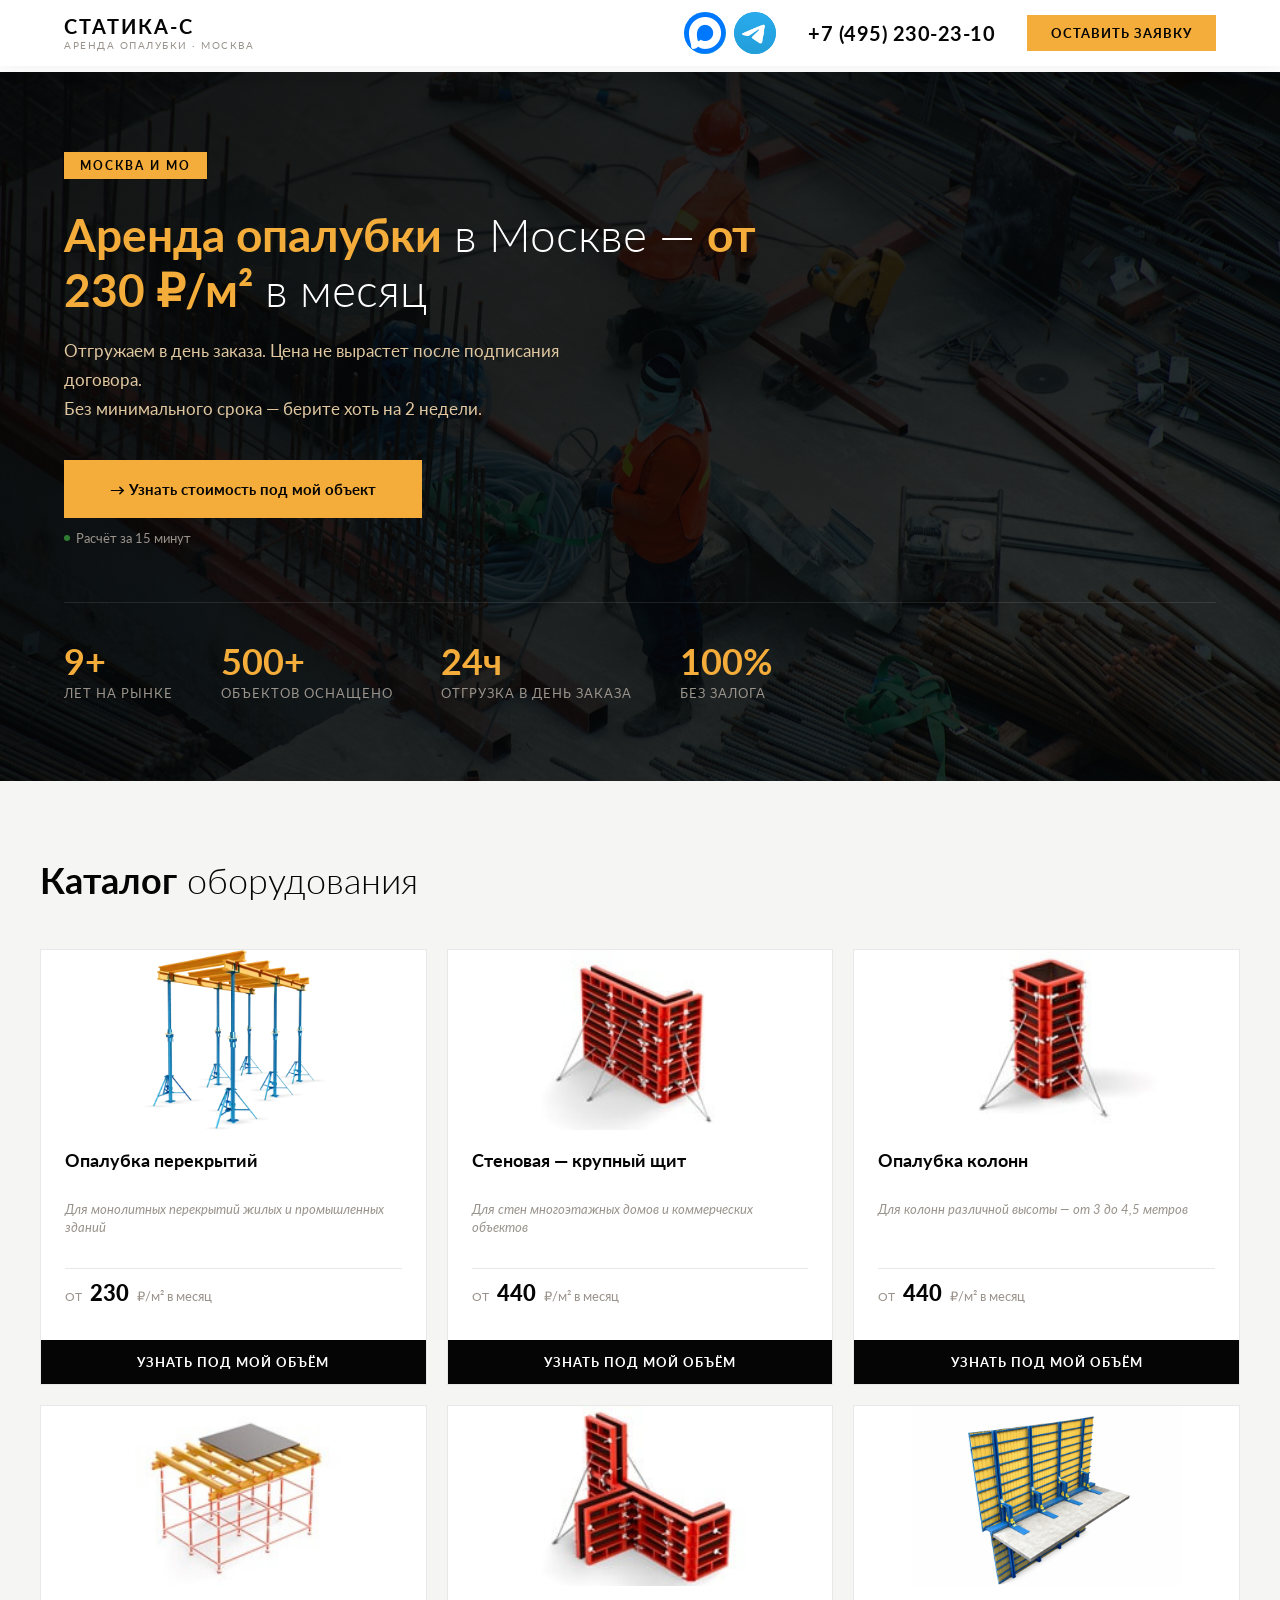
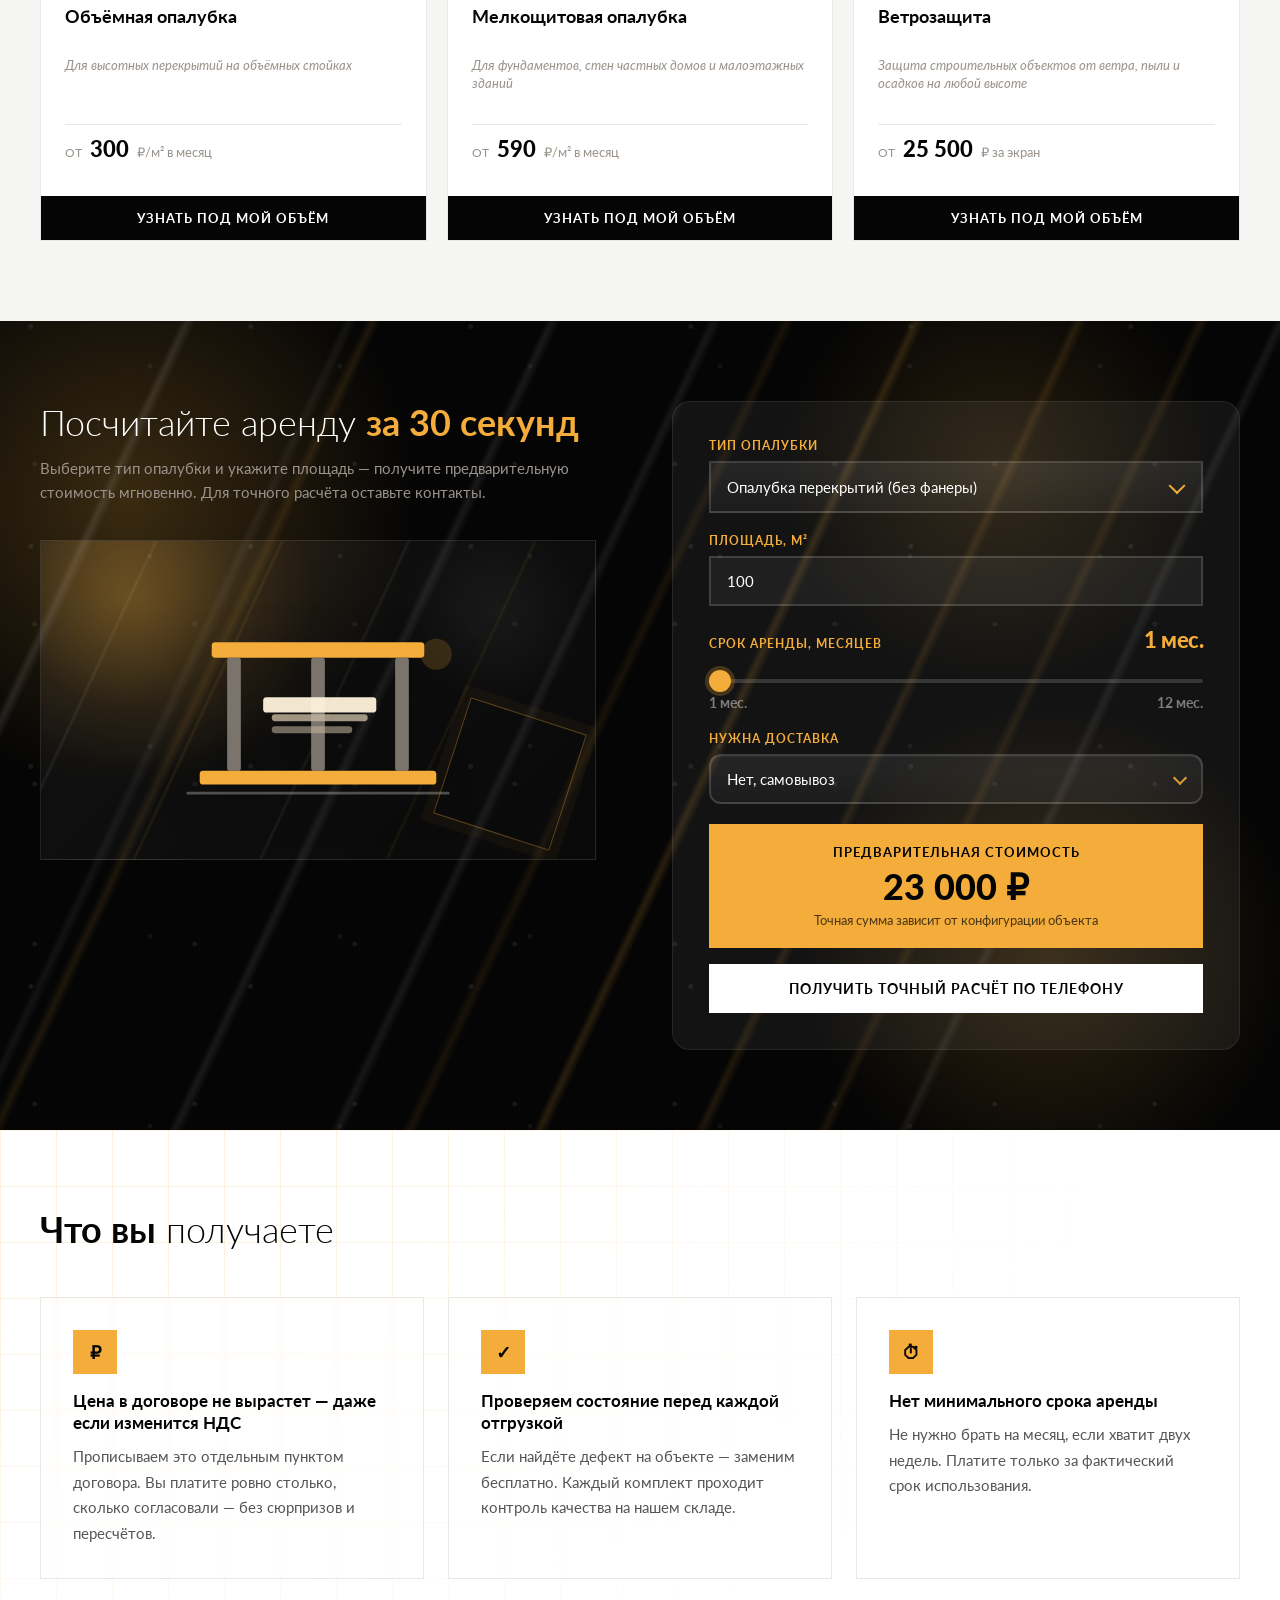
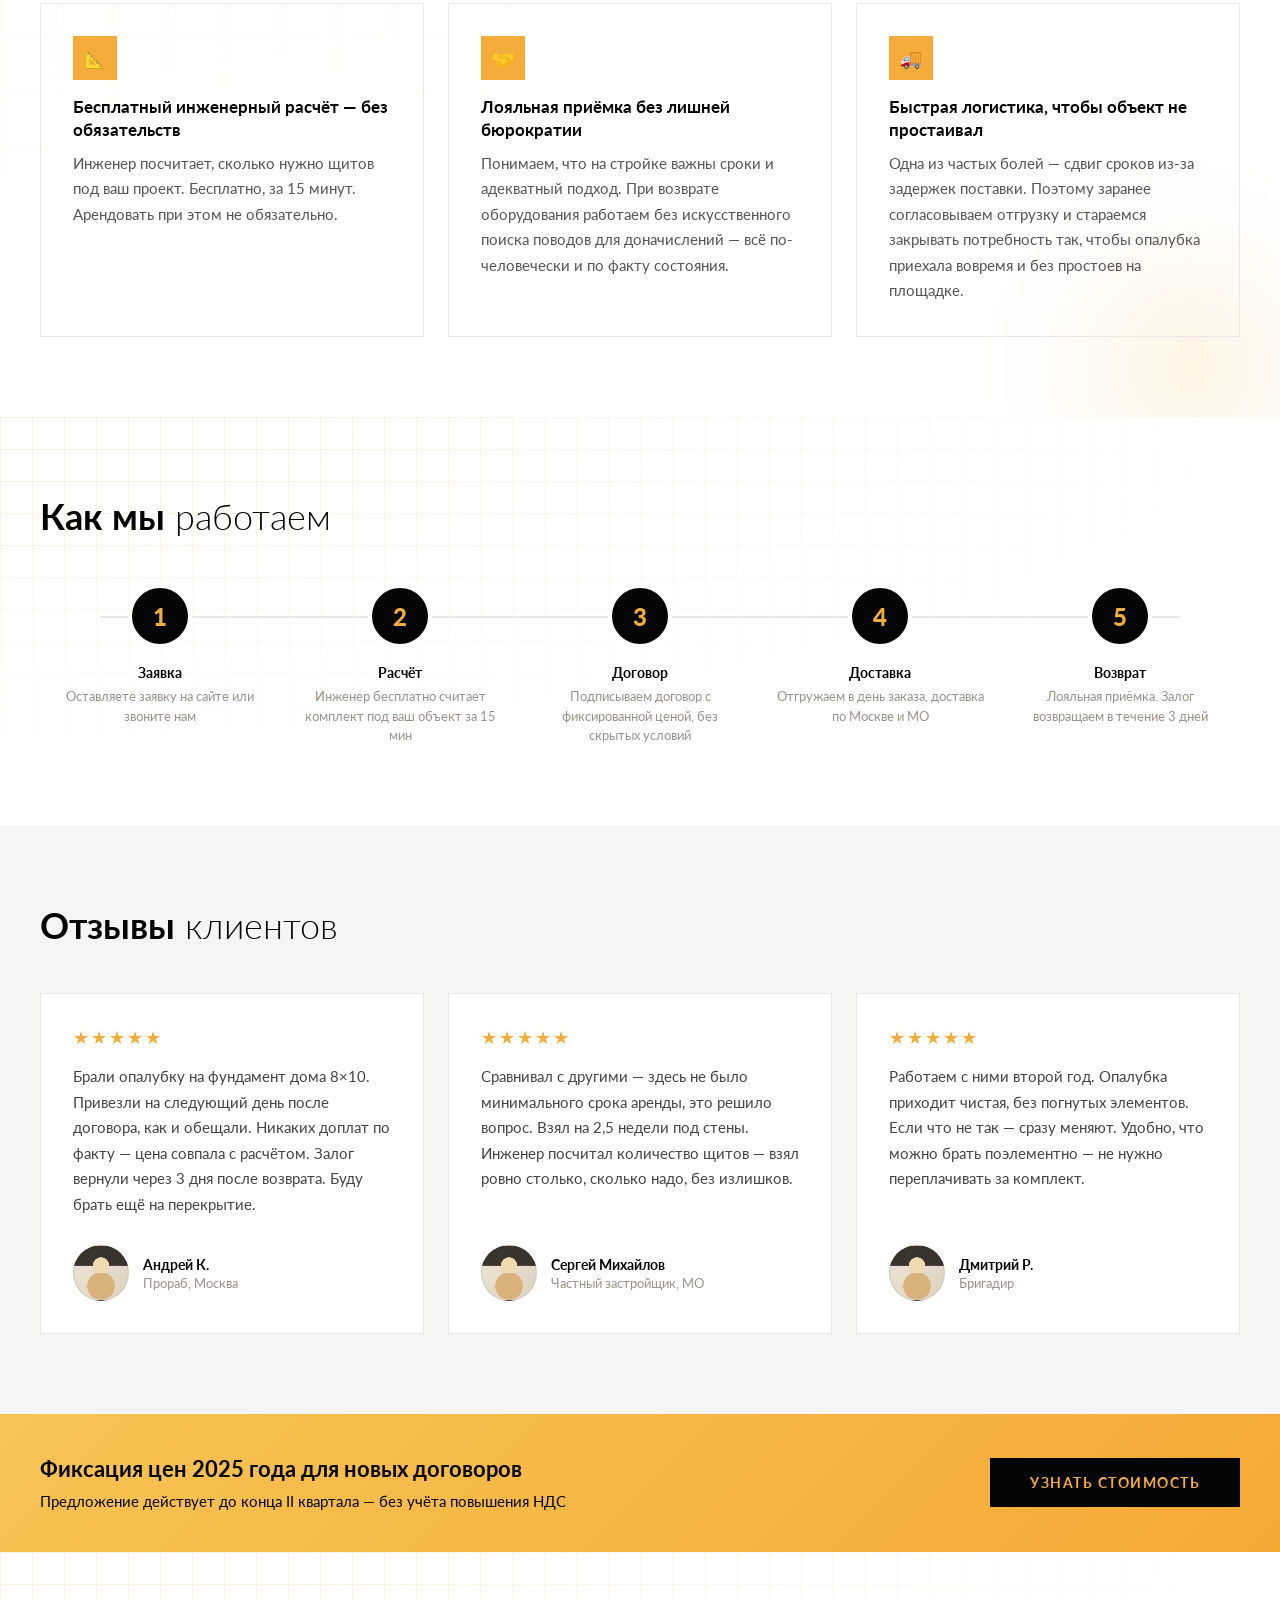
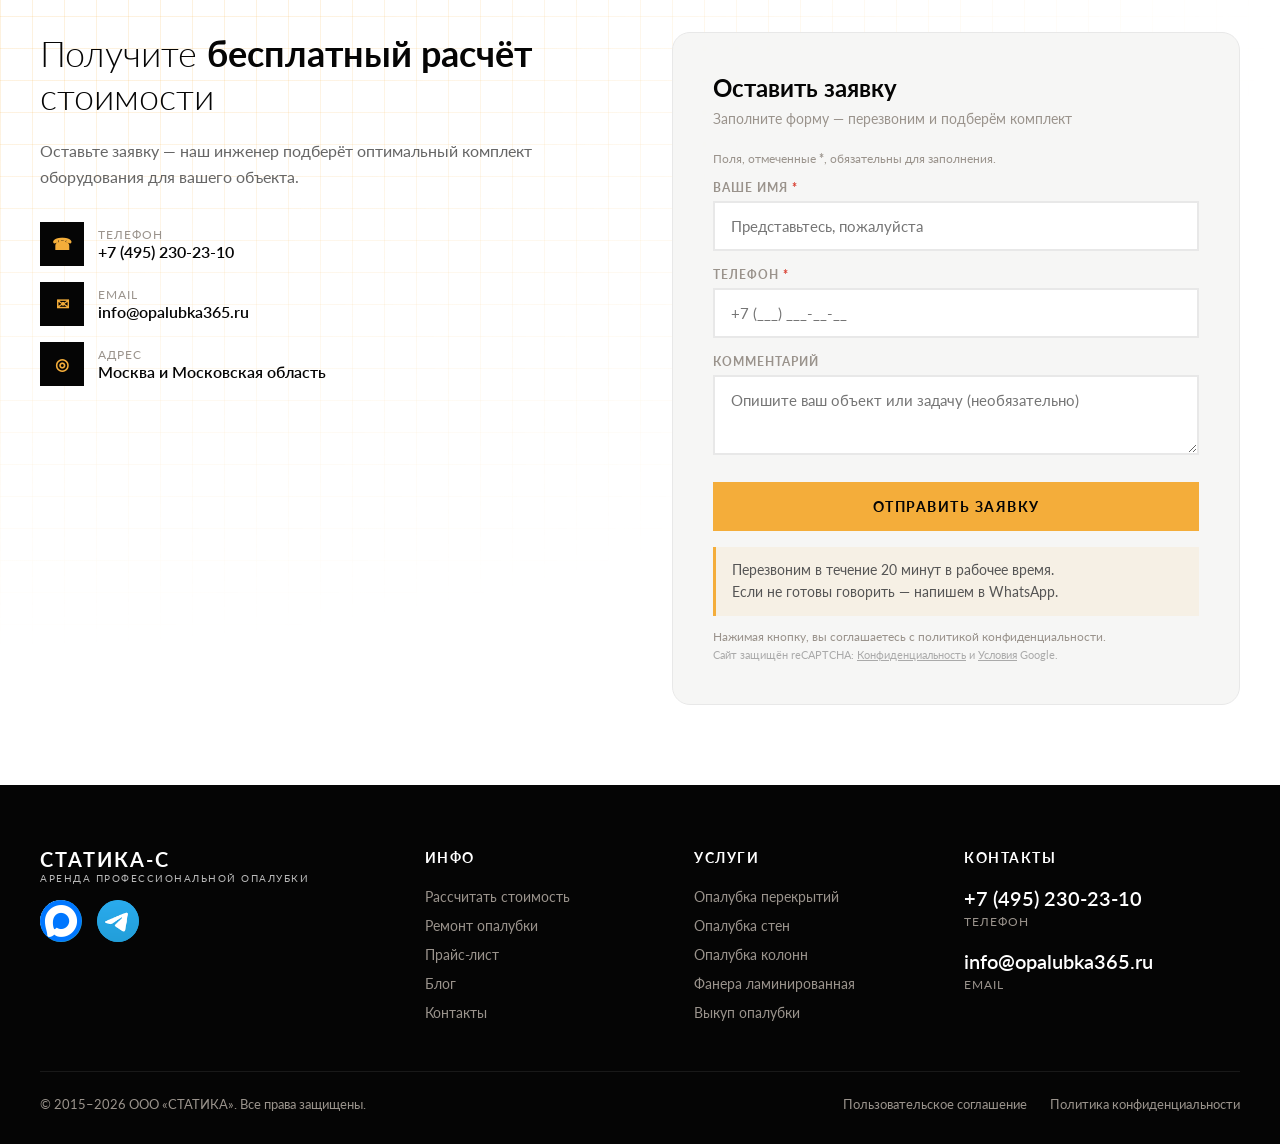
<file: index.html>
<!DOCTYPE html>
<html lang="ru">
<head>
<meta charset="UTF-8">
<meta name="viewport" content="width=device-width, initial-scale=1.0">
<title>Аренда опалубки в Москве — от 230 ₽/м² | Статика-С</title>
<link rel="preconnect" href="https://fonts.googleapis.com">
<link rel="preconnect" href="https://fonts.gstatic.com" crossorigin>
<link rel="preload" href="https://fonts.googleapis.com/css2?family=Lato:wght@300;400;600;700;900&display=swap" as="style" onload="this.onload=null;this.rel='stylesheet'">
<noscript><link rel="stylesheet" href="https://fonts.googleapis.com/css2?family=Lato:wght@300;400;600;700;900&display=swap"></noscript>

<!-- SEO -->
<meta name="description" content="Аренда опалубки в Москве и МО от 230 ₽/м². Отгрузка в день заказа, фиксированная цена в договоре, бесплатный инженерный расчёт за 15 минут. Компания Статика-С.">
<link rel="canonical" href="https://opalubka365.ru/">
<link rel="icon" href="/favicon.ico" sizes="any">

<!-- Open Graph -->
<meta property="og:type" content="website">
<meta property="og:title" content="Аренда опалубки в Москве — от 230 ₽/м² | Статика-С">
<meta property="og:description" content="Отгружаем в день заказа. Цена не вырастет после подписания договора. Без минимального срока аренды.">
<meta property="og:url" content="https://opalubka365.ru/">
<meta property="og:image" content="https://opalubka365.ru/img/og-preview.jpg">

    <link rel="stylesheet" href="css/style.css">
<script src="https://www.google.com/recaptcha/api.js" async defer></script>
</head>
<body>

<!-- ═══════════ HEADER ═══════════ -->
<header class="header">
  <div class="header-top">
    <a href="https://opalubka365.ru" class="logo-area" aria-label="Статика-С">
      <div class="logo-text">
        <span class="logo-name">Статика-С</span>
        <span class="logo-sub">Аренда опалубки · Москва</span>
      </div>
    </a>
    <div class="header-contacts">
      <div class="header-messengers">
        <a href="https://max.ru/join/bT-EbQKi8fxghBJGlTMYYAGUX0WjbklD0AGLeQuECLs" class="msg-btn tg" title="MAX" aria-label="MAX" target="_blank" rel="noopener">
          <img src="img/max-logo.png" alt="MAX">
        </a>
        <a href="https://t.me/opalubkaproarenda" class="msg-btn tg" title="Telegram" aria-label="Telegram" target="_blank" rel="noopener">
          <img src="img/telegram-logo.png" alt="Telegram">
        </a>
      </div>
      <a href="tel:+74952302310" class="header-phone">+7 (495) 230-23-10</a>
      <button class="btn-header">Оставить заявку</button>
    </div>
  </div>
</header>

<!-- ═══════════ БЛОК 1: HERO ═══════════ -->
<section class="hero">
  <div class="hero-content">
    <div class="hero-badge">Москва и МО</div>
    <h1><strong>Аренда опалубки</strong> в Москве — <strong>от 230 ₽/м²</strong> в месяц</h1>
    <p class="hero-sub">Отгружаем в день заказа. Цена не вырастет после подписания договора.<br>Без минимального срока — берите хоть на 2 недели.</p>
    <div class="hero-cta-wrap">
      <button class="btn-hero">→ Узнать стоимость под мой объект</button>
      <div class="hero-micro"><span class="dot"></span> Расчёт за 15 минут</div>
    </div>
    <div class="hero-stats">
      <div><div class="stat-num">9+</div><div class="stat-label">Лет на рынке</div></div>
      <div><div class="stat-num">500+</div><div class="stat-label">Объектов оснащено</div></div>
      <div><div class="stat-num">24ч</div><div class="stat-label">Отгрузка в день заказа</div></div>
      <div><div class="stat-num">100%</div><div class="stat-label">Без залога</div></div>
    </div>
  </div>
</section>

<!-- ═══════════ БЛОК 4: КАТАЛОГ ═══════════ -->
<section class="catalog" id="catalog">
  <div class="section-header">
    <h2 class="section-title reveal"><strong>Каталог</strong> оборудования</h2>
  </div>
  <div class="catalog-grid">
    <div class="cat-card reveal-zoom">
      <div class="cat-img" style="background-image:url('img/catalog/9.webp');background-size:contain;background-position:center;background-repeat:no-repeat;"></div>
      <div class="cat-body">
        <div class="cat-title">Опалубка перекрытий</div>
        <div class="cat-scenario">Для монолитных перекрытий жилых и промышленных зданий</div>
        <div class="cat-price">
          <span class="cat-price-from">от</span>
          <span class="cat-price-val">230</span>
          <span class="cat-price-unit">₽/м² в месяц</span>
        </div>
      </div>
      <button class="cat-cta">Узнать под мой объём</button>
    </div>

    <div class="cat-card reveal-zoom">
      <div class="cat-img" style="background-image:url('img/catalog/2.jpg');background-size:contain;background-position:center;background-repeat:no-repeat;"></div>
      <div class="cat-body">
        <div class="cat-title">Стеновая — крупный щит</div>
        <div class="cat-scenario">Для стен многоэтажных домов и коммерческих объектов</div>
        <div class="cat-price">
          <span class="cat-price-from">от</span>
          <span class="cat-price-val">440</span>
          <span class="cat-price-unit">₽/м² в месяц</span>
        </div>
      </div>
      <button class="cat-cta">Узнать под мой объём</button>
    </div>

    <div class="cat-card reveal-zoom">
      <div class="cat-img" style="background-image:url('img/catalog/3.jpg');background-size:contain;background-position:center;background-repeat:no-repeat;"></div>
      <div class="cat-body">
        <div class="cat-title">Опалубка колонн</div>
        <div class="cat-scenario">Для колонн различной высоты — от 3 до 4,5 метров</div>
        <div class="cat-price">
          <span class="cat-price-from">от</span>
          <span class="cat-price-val">440</span>
          <span class="cat-price-unit">₽/м² в месяц</span>
        </div>
      </div>
      <button class="cat-cta">Узнать под мой объём</button>
    </div>

    <div class="cat-card reveal-zoom">
      <div class="cat-img" style="background-image:url('img/catalog/4.jpg');background-size:contain;background-position:center;background-repeat:no-repeat;"></div>
      <div class="cat-body">
        <div class="cat-title">Объёмная опалубка</div>
        <div class="cat-scenario">Для высотных перекрытий на объёмных стойках</div>
        <div class="cat-price">
          <span class="cat-price-from">от</span>
          <span class="cat-price-val">300</span>
          <span class="cat-price-unit">₽/м² в месяц</span>
        </div>
      </div>
      <button class="cat-cta">Узнать под мой объём</button>
    </div>

    <div class="cat-card reveal-zoom">
      <div class="cat-img" style="background-image:url('img/catalog/5.jpg');background-size:contain;background-position:center;background-repeat:no-repeat;"></div>
      <div class="cat-body">
        <div class="cat-title">Мелкощитовая опалубка</div>
        <div class="cat-scenario">Для фундаментов, стен частных домов и малоэтажных зданий</div>
        <div class="cat-price">
          <span class="cat-price-from">от</span>
          <span class="cat-price-val">590</span>
          <span class="cat-price-unit">₽/м² в месяц</span>
        </div>
      </div>
      <button class="cat-cta">Узнать под мой объём</button>
    </div>

    <div class="cat-card reveal-zoom">
      <div class="cat-img" style="background-image:url('img/catalog/445.jpg');background-size:contain;background-position:center;background-repeat:no-repeat;"></div>
      <div class="cat-body">
        <div class="cat-title">Ветрозащита</div>
        <div class="cat-scenario">Защита строительных объектов от ветра, пыли и осадков на любой высоте</div>
        <div class="cat-price">
          <span class="cat-price-from">от</span>
          <span class="cat-price-val">25 500</span>
          <span class="cat-price-unit">₽ за экран</span>
        </div>
      </div>
      <button class="cat-cta">Узнать под мой объём</button>
    </div>
  </div>
</section>

<!-- ═══════════ БЛОК 3: КАЛЬКУЛЯТОР ═══════════ -->
<section class="calculator" id="calc">
  <div class="calc-inner">
    <div class="calc-left reveal-left">
      <h2>Посчитайте аренду <strong>за 30 секунд</strong></h2>
      <p>Выберите тип опалубки и укажите площадь — получите предварительную стоимость мгновенно. Для точного расчёта оставьте контакты.</p>
      <div class="calc-visual reveal-zoom" aria-hidden="true">
<div class="calc-placeholder">
          <svg viewBox="0 0 420 260" fill="none" xmlns="http://www.w3.org/2000/svg">
            <rect x="86" y="40" width="248" height="18" rx="4" fill="#F4AD3A"/>
            <rect x="104" y="58" width="16" height="132" rx="3" fill="#7A746D"/>
            <rect x="202" y="58" width="16" height="132" rx="3" fill="#7A746D"/>
            <rect x="300" y="58" width="16" height="132" rx="3" fill="#7A746D"/>
            <rect x="72" y="190" width="276" height="16" rx="4" fill="#F4AD3A"/>
            <rect x="146" y="104" width="132" height="18" rx="4" fill="#FFF3DD" opacity="0.95"/>
            <rect x="156" y="124" width="112" height="8" rx="4" fill="#C6B8A0" opacity="0.8"/>
            <rect x="156" y="138" width="94" height="8" rx="4" fill="#C6B8A0" opacity="0.55"/>
            <path d="M58 216H362" stroke="#FFFFFF" stroke-opacity="0.28" stroke-width="3" stroke-linecap="round"/>
            <circle cx="348" cy="54" r="18" fill="#F4AD3A" fill-opacity="0.18"/>
          </svg>
        </div>
      </div>
    </div>
    <div class="calc-form reveal-right">
      <div class="calc-group">
        <label for="calcType">Тип опалубки</label>
        <div class="custom-select" id="calcTypeCustom">
          <button type="button" class="custom-select-trigger" aria-haspopup="listbox" aria-expanded="false">Опалубка перекрытий (без фанеры)</button>
          <div class="custom-select-menu" role="listbox">
            <div class="custom-select-option active" data-value="230" role="option" aria-selected="true">Опалубка перекрытий (без фанеры)</div>
            <div class="custom-select-option" data-value="290" role="option" aria-selected="false">Опалубка перекрытий (с фанерой)</div>
            <div class="custom-select-option" data-value="440" role="option" aria-selected="false">Стеновая — крупный щит</div>
            <div class="custom-select-option" data-value="590" role="option" aria-selected="false">Стеновая — мелкий щит</div>
            <div class="custom-select-option" data-value="440" role="option" aria-selected="false">Опалубка колонн</div>
            <div class="custom-select-option" data-value="300" role="option" aria-selected="false">Объёмная CUPLOCK (без фанеры)</div>
            <div class="custom-select-option" data-value="500" role="option" aria-selected="false">Объёмная CUPLOCK (с фанерой)</div>
          </div>
          <select id="calcType" class="custom-select-native">
          <option value="230">Опалубка перекрытий (без фанеры)</option>
          <option value="290">Опалубка перекрытий (с фанерой)</option>
          <option value="440">Стеновая — крупный щит</option>
          <option value="590">Стеновая — мелкий щит</option>
          <option value="440">Опалубка колонн</option>
          <option value="300">Объёмная CUPLOCK (без фанеры)</option>
          <option value="500">Объёмная CUPLOCK (с фанерой)</option>
          </select>
        </div>
      </div>
      <div class="calc-group">
        <label for="calcArea">Площадь, м²</label>
        <input type="number" id="calcArea" class="calc-area-input" min="1" max="1000" step="1" value="100" placeholder="100">
      </div>
      <div class="calc-group">
        <div class="calc-months-header">
          <label for="calcMonths">Срок аренды, месяцев</label>
          <span class="calc-months-val" id="calcMonthsVal">1 мес.</span>
        </div>
        <input type="range" id="calcMonths" class="calc-range" min="1" max="12" step="1" value="1">
        <div class="calc-range-limits"><span>1 мес.</span><span>12 мес.</span></div>
      </div>

      <div class="calc-group">
        <label for="calcDelivery">Нужна доставка</label>
        <div class="select-wrap">
          <select id="calcDelivery">
            <option value="0">Нет, самовывоз</option>
            <option value="15000">Да, нужна доставка</option>
          </select>
          <span class="select-arrow"></span>
        </div>
      </div>
      <div class="calc-result">
        <div class="calc-result-label">Предварительная стоимость</div>
        <div class="calc-result-value" id="calcResult">23 000 ₽</div>
        <div class="calc-result-note">Точная сумма зависит от конфигурации объекта</div>
      </div>
      <button class="btn-calc">Получить точный расчёт по телефону</button>
    </div>
  </div>
</section>

<!-- ═══════════ БЛОК 5: ЧТО ВЫ ПОЛУЧАЕТЕ ═══════════ -->
<section class="benefits">
  <div class="benefits-inner">
    <h2 class="section-title reveal"><strong>Что вы</strong> получаете</h2>
    <div class="benefits-grid">
      <div class="benefit-card reveal">
        <div class="benefit-icon">₽</div>
        <div class="benefit-title">Цена в договоре не вырастет — даже если изменится НДС</div>
        <div class="benefit-text">Прописываем это отдельным пунктом договора. Вы платите ровно столько, сколько согласовали — без сюрпризов и пересчётов.</div>
      </div>
      <div class="benefit-card reveal">
        <div class="benefit-icon">✓</div>
        <div class="benefit-title">Проверяем состояние перед каждой отгрузкой</div>
        <div class="benefit-text">Если найдёте дефект на объекте — заменим бесплатно. Каждый комплект проходит контроль качества на нашем складе.</div>
      </div>
      <div class="benefit-card reveal">
        <div class="benefit-icon">⏱</div>
        <div class="benefit-title">Нет минимального срока аренды</div>
        <div class="benefit-text">Не нужно брать на месяц, если хватит двух недель. Платите только за фактический срок использования.</div>
      </div>
      <div class="benefit-card reveal">
        <div class="benefit-icon">📐</div>
        <div class="benefit-title">Бесплатный инженерный расчёт — без обязательств</div>
        <div class="benefit-text">Инженер посчитает, сколько нужно щитов под ваш проект. Бесплатно, за 15 минут. Арендовать при этом не обязательно.</div>
      </div>
    
      <div class="benefit-card reveal">
        <div class="benefit-icon">🤝</div>
        <div class="benefit-title">Лояльная приёмка без лишней бюрократии</div>
        <div class="benefit-text">Понимаем, что на стройке важны сроки и адекватный подход. При возврате оборудования работаем без искусственного поиска поводов для доначислений — всё по-человечески и по факту состояния.</div>
      </div>
      <div class="benefit-card reveal">
        <div class="benefit-icon">🚚</div>
        <div class="benefit-title">Быстрая логистика, чтобы объект не простаивал</div>
        <div class="benefit-text">Одна из частых болей — сдвиг сроков из-за задержек поставки. Поэтому заранее согласовываем отгрузку и стараемся закрывать потребность так, чтобы опалубка приехала вовремя и без простоев на площадке.</div>
      </div>
</div>
  </div>
</section>

<!-- ═══════════ БЛОК 7: КАК МЫ РАБОТАЕМ ═══════════ -->
<section class="how-work">
  <div class="section-header">
    <h2 class="section-title reveal"><strong>Как мы</strong> работаем</h2>
  </div>
  <div class="steps">
    <div class="step reveal">
      <div class="step-num">1</div>
      <div class="step-title">Заявка</div>
      <div class="step-desc">Оставляете заявку на сайте или звоните нам</div>
    </div>
    <div class="step reveal">
      <div class="step-num">2</div>
      <div class="step-title">Расчёт</div>
      <div class="step-desc">Инженер бесплатно считает комплект под ваш объект за 15 мин</div>
    </div>
    <div class="step reveal">
      <div class="step-num">3</div>
      <div class="step-title">Договор</div>
      <div class="step-desc">Подписываем договор с фиксированной ценой, без скрытых условий</div>
    </div>
    <div class="step reveal">
      <div class="step-num">4</div>
      <div class="step-title">Доставка</div>
      <div class="step-desc">Отгружаем в день заказа, доставка по Москве и МО</div>
    </div>
    <div class="step reveal">
      <div class="step-num">5</div>
      <div class="step-title">Возврат</div>
      <div class="step-desc">Лояльная приёмка. Залог возвращаем в течение 3 дней</div>
    </div>
  </div>
</section>

<!-- ═══════════ БЛОК 8: ОТЗЫВЫ ═══════════ -->
<section class="reviews">
  <div class="section-header">
    <h2 class="section-title reveal"><strong>Отзывы</strong> клиентов</h2>
  </div>
  <div class="reviews-grid">
    <div class="review-card reveal-left">
      <div class="review-stars">★★★★★</div>
      <div class="review-text">Брали опалубку на фундамент дома 8×10. Привезли на следующий день после договора, как и обещали. Никаких доплат по факту — цена совпала с расчётом. Залог вернули через 3 дня после возврата. Буду брать ещё на перекрытие.</div>
      <div class="review-head"><div class="review-avatar"></div><div class="review-meta"><div class="review-author">Андрей К.</div>
      <div class="review-role">Прораб, Москва</div></div></div>
    </div>
    <div class="review-card reveal-left">
      <div class="review-stars">★★★★★</div>
      <div class="review-text">Сравнивал с другими — здесь не было минимального срока аренды, это решило вопрос. Взял на 2,5 недели под стены. Инженер посчитал количество щитов — взял ровно столько, сколько надо, без излишков.</div>
      <div class="review-head"><div class="review-avatar"></div><div class="review-meta"><div class="review-author">Сергей Михайлов</div>
      <div class="review-role">Частный застройщик, МО</div></div></div>
    </div>
    <div class="review-card reveal-left">
      <div class="review-stars">★★★★★</div>
      <div class="review-text">Работаем с ними второй год. Опалубка приходит чистая, без погнутых элементов. Если что не так — сразу меняют. Удобно, что можно брать поэлементно — не нужно переплачивать за комплект.</div>
      <div class="review-head"><div class="review-avatar"></div><div class="review-meta"><div class="review-author">Дмитрий Р.</div>
      <div class="review-role">Бригадир</div></div></div>
    </div>
  </div>
</section>

<!-- ═══════════ PROMO BANNER ═══════════ -->
<section class="promo">
  <div class="promo-inner reveal-zoom">
    <div class="promo-text">
      Фиксация цен 2025 года для новых договоров
      <span>Предложение действует до конца II квартала — без учёта повышения НДС</span>
    </div>
    <button class="btn-promo">Узнать стоимость</button>
  </div>
</section>

<!-- ═══════════ БЛОК 9: ФОРМА ЗАЯВКИ ═══════════ -->
<section class="form-section" id="contact">
  <div class="form-inner">
    <div class="form-info reveal-left">
      <h2>Получите <strong>бесплатный расчёт</strong> стоимости</h2>
      <p>Оставьте заявку — наш инженер подберёт оптимальный комплект оборудования для вашего объекта.</p>
      <div class="contact-list">
        <div class="contact-item">
          <div class="contact-icon">☎</div>
          <div>
            <div class="contact-label">Телефон</div>
            <div class="contact-val"><a href="tel:+74952302310">+7 (495) 230-23-10</a></div>
          </div>
        </div>
        <div class="contact-item">
          <div class="contact-icon">✉</div>
          <div>
            <div class="contact-label">Email</div>
            <div class="contact-val"><a href="mailto:info@opalubka365.ru">info@opalubka365.ru</a></div>
          </div>
        </div>
        <div class="contact-item">
          <div class="contact-icon">◎</div>
          <div>
            <div class="contact-label">Адрес</div>
            <div class="contact-val">Москва и Московская область</div>
          </div>
        </div>
      </div>
    </div>
    <div class="form-box reveal-right">
      <h3>Оставить заявку</h3>
      <p>Заполните форму — перезвоним и подберём комплект</p>
      <div class="form-required-note">Поля, отмеченные <strong>*</strong>, обязательны для заполнения.</div>
      <form class="lead-form" novalidate>
        <!-- honeypot: скрыто от людей, боты заполняют -->
        <div style="display:none" aria-hidden="true">
          <input type="text" name="website" tabindex="-1" autocomplete="off">
        </div>
        <div class="fg">
          <label class="field-required" for="form-name">Ваше имя</label>
          <input type="text" id="form-name" name="name" placeholder="Представьтесь, пожалуйста" required>
        </div>
        <div class="fg">
          <label class="field-required" for="form-phone">Телефон</label>
          <input type="tel" id="form-phone" name="phone" placeholder="+7 (___) ___-__-__" required>
        </div>
        <div class="fg">
          <label for="form-comment">Комментарий</label>
          <textarea id="form-comment" name="comment" placeholder="Опишите ваш объект или задачу (необязательно)"></textarea>
        </div>
        <div class="g-recaptcha" data-sitekey="6LcDS7AsAAAAAKCxxmm_46bpKorQ66N_hk2HUUOy" style="margin-bottom:12px;"></div>
        <button class="btn-submit" type="submit">Отправить заявку</button>
        <div class="form-error" aria-live="polite"></div>
        <div class="form-success" aria-live="polite">Заявка принята! Перезвоним в течение 20 минут.</div>
      </form>
      <div class="form-after">Перезвоним в течение 20 минут в рабочее время.<br>Если не готовы говорить — напишем в WhatsApp.</div>
      <div class="form-disclaimer">Нажимая кнопку, вы соглашаетесь с политикой конфиденциальности.<br>
        <span style="font-size:11px;color:#aaa;">Сайт защищён reCAPTCHA: <a href="https://policies.google.com/privacy" target="_blank" rel="noopener" style="color:#aaa;">Конфиденциальность</a> и <a href="https://policies.google.com/terms" target="_blank" rel="noopener" style="color:#aaa;">Условия</a> Google.</span>
      </div>
    </div>
  </div>
</section>

<!-- ═══════════ FOOTER ═══════════ -->
<footer class="footer">
  <div class="footer-inner">
    <div class="footer-top">
      <div>
        <a href="https://opalubka365.ru" class="logo-area footer-brand" aria-label="Статика-С">
          <div class="logo-text">
            <span class="logo-name">Статика-С</span>
            <span class="logo-sub">Аренда профессиональной опалубки</span>
          </div>
        </a>
        <div style="margin-top: 16px; display: flex; gap: 15px;">
          <a href="https://max.ru/join/bT-EbQKi8fxghBJGlTMYYAGUX0WjbklD0AGLeQuECLs" class="msg-btn tg footer-msg" aria-label="MAX" target="_blank" rel="noopener">
            <img src="img/max-logo.png" alt="MAX" loading="lazy">
          </a>
          <a href="https://t.me/opalubkaproarenda" class="msg-btn tg footer-msg" aria-label="Telegram" target="_blank" rel="noopener">
            <img src="img/telegram-logo.png" alt="Telegram" loading="lazy">
          </a>
        </div>
      </div>
      <div>
        <div class="footer-col-title">Инфо</div>
        <ul class="footer-links">
          <li><a href="https://opalubka365.ru/calc/">Рассчитать стоимость</a></li>
          <li><a href="https://opalubka365.ru/remont-opalubki.html">Ремонт опалубки</a></li>
          <li><a href="https://opalubka365.ru/prajs-list.html">Прайс-лист</a></li>
          <li><a href="https://opalubka365.ru/blog/">Блог</a></li>
          <li><a href="https://opalubka365.ru/kontaktyi.html">Контакты</a></li>
        </ul>
      </div>
      <div>
        <div class="footer-col-title">Услуги</div>
        <ul class="footer-links">
          <li><a href="https://opalubka365.ru/opalubka-perekryitij.html">Опалубка перекрытий</a></li>
          <li><a href="https://opalubka365.ru/opalubka-sten.html">Опалубка стен</a></li>
          <li><a href="https://opalubka365.ru/opalubka-kolonn.html">Опалубка колонн</a></li>
          <li><a href="https://opalubka365.ru/laminirovannaya-fanera.html">Фанера ламинированная</a></li>
          <li><a href="https://opalubka365.ru/vyikup-opalubki.html">Выкуп опалубки</a></li>
        </ul>
      </div>
      <div>
        <div class="footer-col-title">Контакты</div>
        <div class="footer-cval"><a href="tel:+74952302310">+7 (495) 230-23-10</a></div>
        <div class="footer-clabel">Телефон</div>
        <div class="footer-cval"><a href="mailto:info@opalubka365.ru">info@opalubka365.ru</a></div>
        <div class="footer-clabel">Email</div>
      </div>
    </div>
    <div class="footer-bottom">
      <span>© 2015–2026 ООО «СТАТИКА». Все права защищены.</span>
      <div>
        <a href="#">Пользовательское соглашение</a>
        <a href="#">Политика конфиденциальности</a>
      </div>
    </div>
  </div>
</footer>

<!-- ═══════════ MODAL ═══════════ -->
<div class="modal-overlay" id="modal">
  <div class="modal">
    <button class="modal-close">✕</button>
    <h3>Узнать стоимость под мой объект</h3>
    <p>Оставьте контакты — инженер перезвонит за 15 минут</p>
    <div class="form-required-note">Поля, отмеченные <strong>*</strong>, обязательны для заполнения.</div>
    <form class="lead-form lead-form-modal" novalidate>
      <!-- honeypot: скрыто от людей, боты заполняют -->
      <div style="display:none" aria-hidden="true">
        <input type="text" name="website" tabindex="-1" autocomplete="off">
      </div>
      <div class="fg">
        <label class="field-required" for="modal-name">Ваше имя</label>
        <input type="text" id="modal-name" name="name" placeholder="Представьтесь, пожалуйста" required>
      </div>
      <div class="fg">
        <label class="field-required" for="modal-phone">Телефон</label>
        <input type="tel" id="modal-phone" name="phone" placeholder="+7 (___) ___-__-__" required>
      </div>
      <div class="g-recaptcha" data-sitekey="6LcDS7AsAAAAAKCxxmm_46bpKorQ66N_hk2HUUOy" style="margin-bottom:12px;"></div>
      <button class="btn-submit" type="submit">Получить расчёт</button>
      <div class="form-error" aria-live="polite"></div>
    </form>
    <div class="modal-thank-you" id="modalThankYou" style="display:none;text-align:center;padding:24px 0 8px;">
      <div style="font-size:40px;margin-bottom:12px;">✓</div>
      <h3 style="margin:0 0 8px;">Спасибо за заявку!</h3>
      <p style="margin:0 0 20px;color:#666;">Наш менеджер свяжется с вами<br>в течение 20 минут.</p>
      <button class="btn-submit" style="max-width:220px;margin:0 auto;">Закрыть</button>
    </div>
    <div class="form-disclaimer" id="modalDisclaimer">Нажимая кнопку, вы соглашаетесь с политикой конфиденциальности.<br>
      <span style="font-size:11px;color:#aaa;">Сайт защищён reCAPTCHA: <a href="https://policies.google.com/privacy" target="_blank" rel="noopener" style="color:#aaa;">Конфиденциальность</a> и <a href="https://policies.google.com/terms" target="_blank" rel="noopener" style="color:#aaa;">Условия</a> Google.</span>
    </div>
  </div>
</div>

<script type="application/ld+json">
{
  "@context": "https://schema.org",
  "@type": "LocalBusiness",
  "name": "Статика-С",
  "description": "Аренда опалубки в Москве и Московской области",
  "url": "https://opalubka365.ru",
  "telephone": "+7-495-230-23-10",
  "email": "info@opalubka365.ru",
  "address": {
    "@type": "PostalAddress",
    "addressLocality": "Москва",
    "addressRegion": "Москва и МО",
    "addressCountry": "RU"
  },
  "priceRange": "от 230 ₽/м²"
}
</script>

    <script src="js/script.js"></script>
</body>
</html>
</file>
<file: css/style.css>
:root {
  --black: #050505;
  --gold: #f4ad3a;
  --gold-dark: #d4941a;
  --gold-light: #e1c8a1;
  --gold-gradient: linear-gradient(135deg, #f7c455 0%, #f4a935 100%);
  --white: #ffffff;
  --gray: #9a938c;
  --gray-light: #f5f5f3;
  --gray-bg: #fafaf8;
  --border: #e8e8e8;
  --green: #2e7d32;
}

* { margin: 0; padding: 0; box-sizing: border-box; }
html { scroll-behavior: smooth; }
button, input, textarea, select { font-family: inherit; }

body {
  font-family: 'Lato', sans-serif;
  color: var(--black);
  background: var(--white);
  overflow-x: hidden;
}

/* ═══ HEADER ═══ */
.header {
  position: fixed; top: 0; left: 0; right: 0; z-index: 100;
  background: var(--white);
  box-shadow: 0 2px 20px rgba(0,0,0,0.06);
}

.header-top {
  max-width: 1200px; margin: 0 auto; padding: 12px 24px;
  display: flex; align-items: center; justify-content: space-between;
}

.logo-area {
  display: flex; align-items: center; gap: 16px;
  text-decoration: none; color: var(--black);
}
.logo-img {
  display: block;
  height: 52px;
  width: auto;
  object-fit: contain;
}
.logo-area.footer-brand {
  gap: 18px;
  align-items: flex-start;
}
.logo-area.footer-brand .logo-img {
  height: 58px;
  filter: drop-shadow(0 6px 14px rgba(0,0,0,0.18));
}
.logo-text { display: flex; flex-direction: column; }
.logo-name { font-weight: 700; font-size: 20px; letter-spacing: 2px; text-transform: uppercase; line-height: 1; }
.logo-sub { font-size: 10px; color: var(--gray); text-transform: uppercase; letter-spacing: 1.5px; margin-top: 3px; }
.footer-brand .logo-name,
.footer-brand .logo-sub { color: var(--white); }
.footer-brand .logo-sub { opacity: 0.72; }

.header-contacts { display: flex; align-items: center; gap: 32px; }

.header-phone {
  text-decoration: none; color: var(--black);
  font-size: 20px; font-weight: 700; letter-spacing: 0.5px; transition: color 0.2s;
}
.header-phone:hover { color: var(--gold); }

.header-messengers { display: flex; gap: 8px; }

.msg-btn {
  width: 42px; height: 42px; border-radius: 50%;
  display: flex; align-items: center; justify-content: center;
  text-decoration: none; transition: transform 0.25s ease, box-shadow 0.25s ease;
  background: rgba(255,255,255,0.08);
  overflow: hidden;
}
.msg-btn:hover { transform: translateY(-2px) scale(1.06); box-shadow: 0 10px 20px rgba(0,0,0,0.12); }
.msg-btn img {
  width: 100%; height: 100%; object-fit: cover; display: block;
}
.msg-btn.tg { background: #229ED9; }

.btn-header {
  background: var(--gold); color: var(--black); border: none;
  padding: 10px 24px;
  font-weight: 700; font-size: 13px; text-transform: uppercase;
  letter-spacing: 1px; cursor: pointer; transition: all 0.2s;
}
.btn-header:hover { background: var(--black); color: var(--gold); }

/* ═══ HERO ═══ */
.hero {
  margin-top: 72px; position: relative; min-height: 540px;
  background: var(--black); display: flex; align-items: center; overflow: hidden;
}
.hero::before {
  content: ''; position: absolute; inset: 0;
  background: url('../img/photo-1504307651254-35680f356dfd.jfif') center/cover;
  opacity: 0.38;
}
.hero::after {
  content: ''; position: absolute; inset: 0;
  background: linear-gradient(135deg, rgba(5,5,5,0.82) 0%, rgba(5,5,5,0.48) 100%);
}

.hero-content {
  position: relative; z-index: 2;
  max-width: 1200px; margin: 0 auto; padding: 80px 24px; width: 100%;
}

.hero-badge {
  display: inline-block; background: var(--gold); color: var(--black);
  font-size: 12px; font-weight: 700; text-transform: uppercase;
  letter-spacing: 2px; padding: 6px 16px; margin-bottom: 28px;
  animation: fadeUp 0.6s ease-out;
}

.hero h1 {
  font-size: 46px; font-weight: 300; line-height: 1.2;
  color: var(--white); max-width: 720px; margin-bottom: 20px;
  animation: fadeUp 0.6s ease-out 0.15s both;
}
.hero h1 strong { font-weight: 700; color: var(--gold); }

.hero-sub {
  font-size: 17px; color: var(--gold-light); max-width: 560px;
  line-height: 1.7; margin-bottom: 36px;
  animation: fadeUp 0.6s ease-out 0.3s both;
}

.hero-cta-wrap {
  animation: fadeUp 0.6s ease-out 0.45s both;
}

.btn-hero {
  background: var(--gold); color: var(--black); border: 2px solid var(--gold);
  padding: 18px 44px;
  font-weight: 700; font-size: 15px; cursor: pointer; transition: all 0.3s;
  text-decoration: none; display: inline-block;
}
.btn-hero:hover { background: transparent; color: var(--gold); }

.hero-micro {
  font-size: 13px; color: var(--gray); margin-top: 12px;
  display: flex; align-items: center; gap: 6px;
}
.hero-micro .dot { width: 6px; height: 6px; background: var(--green); border-radius: 50%; display: inline-block; }

.hero-stats {
  display: flex; gap: 48px; margin-top: 56px; padding-top: 40px;
  border-top: 1px solid rgba(255,255,255,0.1);
  animation: fadeUp 0.6s ease-out 0.6s both;
}
.stat-num { font-size: 36px; font-weight: 700; color: var(--gold); line-height: 1; }
.stat-label { font-size: 13px; color: var(--gray); text-transform: uppercase; letter-spacing: 1px; margin-top: 6px; }

/* ═══ ADVANTAGES (Что вы получаете) ═══ */
.benefits {
  padding: 80px 24px; background: var(--white);
}
.benefits-inner {
  max-width: 1200px; margin: 0 auto;
}
.benefits-grid {
  display: grid; grid-template-columns: repeat(3, 1fr); gap: 24px; margin-top: 48px;
}
.benefit-card {
  border: 1px solid var(--border); padding: 32px;
  transition: all 0.3s; position: relative; overflow: hidden;
}
.benefit-card:hover { border-color: var(--gold); box-shadow: 0 4px 24px rgba(0,0,0,0.06); }
.benefit-card::before {
  content: ''; position: absolute; top: 0; left: 0; width: 4px; height: 0;
  background: var(--gold); transition: height 0.3s;
}
.benefit-card:hover::before { height: 100%; }

.benefit-icon {
  width: 44px; height: 44px; background: var(--gold); color: var(--black);
  display: flex; align-items: center; justify-content: center;
  font-weight: 900; font-size: 18px; margin-bottom: 16px;
}
.benefit-title { font-size: 17px; font-weight: 700; margin-bottom: 10px; line-height: 1.3; }
.benefit-text { font-size: 15px; color: #555; line-height: 1.7; }

/* ═══ CALCULATOR ═══ */
.calculator {
  padding: 80px 24px; background: var(--black); color: var(--white);
}
.calc-inner {
  max-width: 1200px; margin: 0 auto;
  display: grid; grid-template-columns: 1fr 1fr; gap: 64px; align-items: start;
}
.calc-left h2 {
  font-size: 36px; font-weight: 300; line-height: 1.2; margin-bottom: 12px;
}
.calc-left h2 strong { font-weight: 700; color: var(--gold); }
.calc-left p { color: var(--gray); font-size: 15px; line-height: 1.6; margin-bottom: 32px; }

.calc-form { background: rgba(255,255,255,0.06); padding: 36px; border: 1px solid rgba(255,255,255,0.08); }

.calc-group { margin-bottom: 20px; }
.calc-group label {
  display: block; font-size: 12px; font-weight: 700;
  text-transform: uppercase; letter-spacing: 1px;
  color: var(--gold); margin-bottom: 8px;
}
.calc-group input[type="number"]::-webkit-inner-spin-button,
.calc-group input[type="number"]::-webkit-outer-spin-button {
  -webkit-appearance: none;
  margin: 0;
}
.calc-group input[type="number"] { -moz-appearance: textfield; appearance: textfield; }

.calc-group select, .calc-group input[type="number"] {
  width: 100%; padding: 14px 16px; border: 2px solid rgba(255,255,255,0.15);
  background: rgba(255,255,255,0.05); color: var(--white);
  font-size: 15px;
  outline: none; transition: border-color 0.2s; appearance: none;
}
.calc-group select { cursor: pointer; }
.calc-group select option { background: var(--black); color: var(--white); }

.select-wrap {
  position: relative;
}
.select-wrap select {
  padding-right: 52px;
  background:
    linear-gradient(180deg, rgba(255,255,255,0.08), rgba(255,255,255,0.04));
  border-radius: 12px;
  box-shadow: inset 0 1px 0 rgba(255,255,255,0.04);
}
.select-wrap select:hover {
  border-color: rgba(244,173,58,0.5);
  background: linear-gradient(180deg, rgba(255,255,255,0.11), rgba(255,255,255,0.05));
}

.custom-select {
  position: relative;
}
.custom-select-trigger {
  width: 100%;
  padding: 14px 52px 14px 16px;
  border: 2px solid rgba(255,255,255,0.15);
  background: linear-gradient(180deg, rgba(255,255,255,0.08), rgba(255,255,255,0.04));
  color: var(--white);
  font-size: 15px;
  cursor: pointer;
  transition: border-color 0.2s, background 0.2s, transform 0.2s;
  text-align: left;
  position: relative;
  min-height: 52px;
}
.custom-select-trigger:hover {
  border-color: rgba(244,173,58,0.5);
  background: linear-gradient(180deg, rgba(255,255,255,0.11), rgba(255,255,255,0.05));
}
.custom-select-trigger:focus {
  outline: none;
  border-color: var(--gold);
}
.custom-select-trigger::after {
  content: '';
  position: absolute;
  right: 18px;
  top: 50%;
  width: 10px;
  height: 10px;
  transform: translateY(-60%) rotate(45deg);
  border-right: 2px solid var(--gold);
  border-bottom: 2px solid var(--gold);
  transition: transform 0.2s ease;
}
.custom-select.open .custom-select-trigger::after {
  transform: translateY(-35%) rotate(225deg);
}
.custom-select-menu {
  position: absolute;
  top: calc(100% + 8px);
  left: 0;
  right: 0;
  background: #111;
  border: 1px solid rgba(244,173,58,0.22);
  box-shadow: 0 16px 40px rgba(0,0,0,0.28);
  z-index: 30;
  display: none;
  overflow: hidden;
}
.custom-select.open .custom-select-menu {
  display: block;
}
.custom-select-option {
  padding: 13px 16px;
  color: var(--white);
  font-size: 15px;
  line-height: 1.4;
  cursor: pointer;
  transition: background 0.2s, color 0.2s;
}
.custom-select-option:hover,
.custom-select-option.active {
  background: rgba(244,173,58,0.12);
  color: var(--gold);
}
.custom-select-native {
  display: none;
}

.review-avatar {
  width: 56px;
  height: 56px;
  border-radius: 50%;
  flex-shrink: 0;
  background:
    radial-gradient(circle at 50% 36%, #f1d9b0 0 18%, transparent 19%),
    radial-gradient(circle at 50% 74%, #d8b27a 0 28%, transparent 29%),
    linear-gradient(180deg, #3a342f 0 36%, transparent 37%),
    linear-gradient(135deg, #efe6d7, #ddd1bf);
  border: 1px solid rgba(0,0,0,0.08);
}
.review-head {
  display: flex;
  align-items: center;
  gap: 14px;
  margin-top: 8px;
}
.review-meta {
  display: flex;
  flex-direction: column;
}

.select-arrow {
  position: absolute;
  right: 18px;
  top: 50%;
  width: 10px;
  height: 10px;
  pointer-events: none;
  transform: translateY(-60%) rotate(45deg);
  border-right: 2px solid var(--gold);
  border-bottom: 2px solid var(--gold);
  opacity: 0.9;
}
.calc-group select:focus, .calc-group input:focus { border-color: var(--gold); }

/* ═══ MONTHS SLIDER ═══ */
.calc-months-header {
  display: flex; justify-content: space-between; align-items: baseline;
  margin-bottom: 14px;
}
.calc-months-header label { margin-bottom: 0; }
.calc-months-val {
  font-size: 22px; font-weight: 900; color: var(--gold);
  letter-spacing: -0.5px;
}
.calc-range {
  -webkit-appearance: none; appearance: none;
  width: 100%; height: 4px; border-radius: 2px; outline: none; cursor: pointer;
  background: linear-gradient(to right, var(--gold) var(--val, 0%), rgba(255,255,255,0.15) var(--val, 0%));
}
.calc-range::-webkit-slider-thumb {
  -webkit-appearance: none;
  width: 22px; height: 22px; border-radius: 50%;
  background: var(--gold); cursor: pointer;
  box-shadow: 0 0 0 4px rgba(244,173,58,0.22);
  transition: box-shadow 0.2s;
}
.calc-range::-webkit-slider-thumb:hover { box-shadow: 0 0 0 8px rgba(244,173,58,0.16); }
.calc-range::-moz-range-thumb {
  width: 22px; height: 22px; border-radius: 50%;
  background: var(--gold); cursor: pointer; border: none;
  box-shadow: 0 0 0 4px rgba(244,173,58,0.22);
}
.calc-range::-moz-range-track { height: 4px; border-radius: 2px; background: rgba(255,255,255,0.15); }
.calc-range-limits {
  display: flex; justify-content: space-between;
  font-size: 14px; font-weight: 700; color: rgba(255,255,255,0.45);
  margin-top: 8px;
}

.calc-area-input {
  width: 100%; padding: 14px 16px;
  border: 2px solid rgba(255,255,255,0.15);
  background: rgba(255,255,255,0.05); color: var(--white);
  font-size: 15px; font-family: inherit;
  outline: none; transition: border-color 0.2s;
  -moz-appearance: textfield; appearance: textfield;
}
.calc-area-input::-webkit-inner-spin-button,
.calc-area-input::-webkit-outer-spin-button { -webkit-appearance: none; margin: 0; }
.calc-area-input:focus { border-color: var(--gold); }
.calc-area-input::placeholder { color: rgba(255,255,255,0.3); }

.calc-result {
  background: var(--gold); color: var(--black); padding: 20px 24px;
  margin-top: 8px; text-align: center;
}
.calc-result-label { font-size: 13px; font-weight: 700; text-transform: uppercase; letter-spacing: 1px; }
.calc-result-value { font-size: 36px; font-weight: 900; margin: 4px 0; }
.calc-result-note { font-size: 13px; opacity: 0.7; }

.btn-calc {
  width: 100%; background: var(--white); color: var(--black);
  border: none; padding: 16px;
  font-weight: 700; font-size: 14px; text-transform: uppercase;
  letter-spacing: 1px; cursor: pointer; transition: all 0.3s; margin-top: 16px;
}
.btn-calc:hover { background: var(--gold); }

/* ═══ CATALOG ═══ */
.catalog { padding: 80px 24px; background: var(--gray-light); }

.section-header {
  max-width: 1200px; margin: 0 auto 48px;
  display: flex; align-items: flex-end; justify-content: space-between;
}
.section-title { font-size: 36px; font-weight: 300; line-height: 1.1; }
.section-title strong { font-weight: 700; }

.catalog-grid {  max-width: 1200px; margin: 0 auto;
  display: grid; grid-template-columns: repeat(3, 1fr); gap: 20px;
  align-items: stretch;
}

.cat-card {
  background: var(--white); border: 1px solid var(--border);
  transition: all 0.3s; cursor: pointer; overflow: hidden;
  display: flex; flex-direction: column; height: 100%;
}
.cat-card:hover { border-color: var(--gold); box-shadow: 0 8px 32px rgba(0,0,0,0.08); transform: translateY(-2px); }

.cat-img {
  width: 100%; height: 180px; background: linear-gradient(135deg, #f0e6d6, #e0d8cc);
  display: flex; align-items: center; justify-content: center;
  position: relative; overflow: hidden;
}
.cat-img svg { opacity: 0.5; }

.cat-body {
  padding: 20px 24px 24px;
  display: flex; flex-direction: column; flex: 1;
}
.cat-title {
  font-size: 18px; font-weight: 700; margin-bottom: 6px;
  min-height: 44px; line-height: 1.22;
}
.cat-scenario {
  font-size: 13px; color: var(--gray); margin-bottom: 14px; font-style: italic;
  min-height: 54px; line-height: 1.45;
}

.cat-price {  display: flex; align-items: baseline; gap: 8px;
  padding: 10px 0; border-top: 1px solid var(--border);
  margin-top: auto;
}
.cat-price-from { font-size: 12px; color: var(--gray); text-transform: uppercase; }
.cat-price-val { font-size: 22px; font-weight: 900; color: var(--black); }
.cat-price-unit { font-size: 13px; color: var(--gray); }

.cat-cta {
  display: block; width: 100%; background: var(--black); color: var(--white);
  border: none; padding: 14px;
  font-weight: 700; font-size: 13px; text-transform: uppercase;
  letter-spacing: 1px; cursor: pointer; transition: all 0.2s; text-align: center;
}
.cat-cta:hover { background: var(--gold); color: var(--black); }

/* ═══ HOW WE WORK ═══ */
.how-work { padding: 80px 24px; background: var(--white); }

.steps {
  max-width: 1200px; margin: 48px auto 0;
  display: grid; grid-template-columns: repeat(5, 1fr); gap: 0;
  position: relative;
}
.steps::before {
  content: ''; position: absolute; top: 32px; left: 5%; right: 5%;
  height: 2px; background: var(--border); z-index: 0;
}
.step {
  text-align: center; padding: 0 16px; position: relative; z-index: 1;
}
.step-num {
  width: 64px; height: 64px; background: var(--black); color: var(--gold);
  border-radius: 50%; display: flex; align-items: center; justify-content: center;
  font-size: 24px; font-weight: 900; margin: 0 auto 16px; position: relative;
  border: 4px solid var(--white);
  transition: transform 0.28s ease, box-shadow 0.28s ease, background 0.28s ease, color 0.28s ease;
}
.step-num::after {
  content: ''; position: absolute; inset: -8px; border-radius: 50%;
  border: 1px solid rgba(244,173,58,0.0); transform: scale(0.92);
  transition: transform 0.28s ease, border-color 0.28s ease, opacity 0.28s ease;
  opacity: 0;
}
.step:hover .step-num {
  transform: translateY(-4px) scale(1.05);
  box-shadow: 0 10px 28px rgba(244,173,58,0.22);
  background: var(--gold); color: var(--black);
}
.step:hover .step-num::after {
  opacity: 1; transform: scale(1); border-color: rgba(244,173,58,0.45);
}
.step-title { font-size: 14px; font-weight: 700; margin-bottom: 6px; }
.step-desc { font-size: 13px; color: var(--gray); line-height: 1.5; }

/* ═══ REVIEWS ═══ */
.reviews { padding: 80px 24px; background: var(--gray-light); }

.reviews-grid {
  max-width: 1200px; margin: 48px auto 0;
  display: grid; grid-template-columns: repeat(3, 1fr); gap: 24px;
}
.review-card {
  background: var(--white); border: 1px solid var(--border); padding: 32px;
  transition: box-shadow 0.3s;
  display: flex; flex-direction: column;
}
.review-card:hover { box-shadow: 0 4px 20px rgba(0,0,0,0.06); }

.review-stars { color: var(--gold); font-size: 18px; margin-bottom: 16px; letter-spacing: 2px; }
.review-text { font-size: 15px; line-height: 1.7; color: #444; margin-bottom: 20px; flex: 1; }
.review-author { font-weight: 700; font-size: 14px; }
.review-role { font-size: 13px; color: var(--gray); margin-top: 2px; }

/* ═══ PROMO BANNER ═══ */
.promo {
  background: var(--gold-gradient); padding: 40px 24px;
}
.promo-inner {
  max-width: 1200px; margin: 0 auto;
  display: flex; align-items: center; justify-content: space-between; gap: 24px;
}
.promo-text { font-size: 22px; font-weight: 700; color: var(--black); line-height: 1.4; }
.promo-text span { display: block; font-size: 15px; font-weight: 400; margin-top: 6px; }

.btn-promo {
  background: var(--black); color: var(--gold); border: none;
  padding: 16px 40px; font-weight: 700;
  font-size: 14px; text-transform: uppercase; letter-spacing: 1.5px;
  cursor: pointer; transition: all 0.3s; white-space: nowrap; flex-shrink: 0;
}
.btn-promo:hover { background: var(--white); color: var(--black); }

/* ═══ FORM ═══ */
.form-section { padding: 80px 24px; background: var(--white); 
  position: relative; overflow: hidden;

  --form-mx: 50%;
  --form-my: 50%;
}

.form-inner {
  max-width: 1200px; margin: 0 auto;
  display: grid; grid-template-columns: 1fr 1fr; gap: 64px; align-items: start;
}

.form-info h2 { font-size: 36px; font-weight: 300; line-height: 1.2; margin-bottom: 20px; }
.form-info h2 strong { font-weight: 700; }
.form-info > p { font-size: 16px; color: #666; line-height: 1.6; margin-bottom: 32px; }

.contact-list { display: flex; flex-direction: column; gap: 16px; }
.contact-item { display: flex; align-items: center; gap: 14px; }

.contact-icon {
  width: 44px; height: 44px; background: var(--black); color: var(--gold);
  display: flex; align-items: center; justify-content: center;
  font-weight: 700; font-size: 16px; flex-shrink: 0;
}
.contact-label { font-size: 12px; color: var(--gray); text-transform: uppercase; letter-spacing: 1px; }
.contact-val { font-size: 16px; font-weight: 600; }
.contact-val a { color: var(--black); text-decoration: none; transition: color 0.2s; }
.contact-val a:hover { color: var(--gold); }

.form-box {
  background: rgba(245,245,243,0.82); backdrop-filter: blur(2px); border: 1px solid var(--border); padding: 40px;
}
.form-box h3 { font-size: 24px; font-weight: 700; margin-bottom: 8px; }
.form-box > p { font-size: 14px; color: var(--gray); margin-bottom: 24px; }

.fg { margin-bottom: 16px; }
.fg label {
  display: block; font-size: 12px; font-weight: 700;
  text-transform: uppercase; letter-spacing: 1px; color: var(--gray); margin-bottom: 6px;
}
.fg input, .fg textarea {
  width: 100%; padding: 14px 16px; border: 2px solid var(--border);
  font-size: 15px;
  transition: border-color 0.2s; background: var(--white); outline: none;
}
.fg input:focus, .fg textarea:focus { border-color: var(--gold); }
.fg textarea { resize: vertical; min-height: 80px; }

.btn-submit {
  width: 100%; background: var(--gold); color: var(--black);
  border: none; padding: 16px;
  font-weight: 700; font-size: 14px; text-transform: uppercase;
  letter-spacing: 1.5px; cursor: pointer; transition: all 0.3s; margin-top: 8px;
}
.btn-submit:hover { background: var(--black); color: var(--gold); }

.form-after {
  margin-top: 16px; font-size: 14px; color: #555; line-height: 1.6;
  padding: 12px 16px; background: rgba(244,173,58,0.08); border-left: 3px solid var(--gold);
}

.form-disclaimer { font-size: 12px; color: var(--gray); margin-top: 12px; line-height: 1.5; }

/* ═══ FOOTER ═══ */
.footer { background: var(--black); padding: 64px 24px 32px; color: var(--white); }
.footer-inner { max-width: 1200px; margin: 0 auto; }

.footer-top {
  display: grid; grid-template-columns: 1.5fr 1fr 1fr 1.2fr;
  gap: 40px; padding-bottom: 40px;
  border-bottom: 1px solid rgba(255,255,255,0.08);
}

.footer-name { font-size: 22px; font-weight: 700; letter-spacing: 3px; text-transform: uppercase; }
.footer-sub { font-size: 12px; color: var(--gray); text-transform: uppercase; letter-spacing: 1.5px; margin-top: 8px; }

.footer-col-title {
  font-size: 14px; font-weight: 700; text-transform: uppercase;
  letter-spacing: 1.5px; margin-bottom: 20px; color: var(--white);
}
.footer-links { list-style: none; }
.footer-links li { margin-bottom: 10px; }
.footer-links a { color: var(--gray); text-decoration: none; font-size: 14px; transition: color 0.2s; }
.footer-links a:hover { color: var(--gold); }

.footer-cval { font-size: 20px; font-weight: 600; margin-bottom: 4px; }
.footer-cval a { color: var(--white); text-decoration: none; transition: color 0.2s; }
.footer-cval a:hover { color: var(--gold); }
.footer-clabel { font-size: 12px; color: var(--gray); text-transform: uppercase; letter-spacing: 1px; margin-bottom: 20px; }

.footer-bottom {
  padding-top: 24px; display: flex; justify-content: space-between; align-items: center;
  font-size: 13px; color: var(--gray);
}
.footer-bottom a { color: var(--gray); text-decoration: none; margin-left: 20px; transition: color 0.2s; }
.footer-bottom a:hover { color: var(--gold); }
.footer-msg { margin-right: 0; }

/* ═══ MODAL ═══ */
.modal-overlay {
  display: none; position: fixed; inset: 0;
  background: rgba(0,0,0,0.6); z-index: 1000;
  align-items: center; justify-content: center; padding: 24px;
}
.modal-overlay.active { display: flex; }
.modal {
  background: var(--white); max-width: 480px; width: 100%;
  padding: 48px; position: relative; animation: fadeUp 0.3s ease-out;
}
.modal-close {
  position: absolute; top: 16px; right: 16px;
  background: none; border: none; font-size: 24px; cursor: pointer;
  color: var(--gray); transition: color 0.2s;
}
.modal-close:hover { color: var(--black); }
.modal h3 { font-size: 24px; font-weight: 700; margin-bottom: 8px; }
.modal > p { font-size: 14px; color: var(--gray); margin-bottom: 24px; }

/* ═══ ANIMATIONS ═══ */
@keyframes fadeUp {
  from { opacity: 0; transform: translateY(24px); }
  to { opacity: 1; transform: translateY(0); }
}
.reveal {
  opacity: 0; transform: translateY(30px);
  transition: opacity 0.6s ease-out, transform 0.6s ease-out;
}
.reveal.visible { opacity: 1; transform: translateY(0); }


.benefits {
  position: relative;
  overflow: hidden;
}
.benefits::before,
.benefits::after {
  content: '';
  position: absolute;
  pointer-events: none;
}
.benefits::before {
  inset: 0;
  background-image:
    linear-gradient(rgba(244,173,58,0.09) 1px, transparent 1px),
    linear-gradient(90deg, rgba(244,173,58,0.09) 1px, transparent 1px);
  background-size: 56px 56px;
  mask-image: radial-gradient(ellipse 110% 95% at 0% 0%, black 18%, transparent 82%);
  opacity: 0.9;
}
.benefits::after {
  inset: auto -120px -160px auto;
  width: 420px;
  height: 420px;
  background: radial-gradient(circle, rgba(244,173,58,0.14) 0%, rgba(244,173,58,0.02) 52%, transparent 72%);
}
.benefits-inner { position: relative; z-index: 1; }

.benefit-card {
  backdrop-filter: blur(2px);
}
.benefit-card:hover {
  transform: translateY(-6px);
}
.benefit-card::after {
  content: '';
  position: absolute;
  inset: auto -15% -60% auto;
  width: 180px; height: 180px;
  background: radial-gradient(circle, rgba(244,173,58,0.18), transparent 65%);
  opacity: 0;
  transition: opacity 0.35s ease;
}
.benefit-card:hover::after { opacity: 1; }


.how-work,
.form-section {
  position: relative;
  overflow: hidden;
}
.how-work > *,
.form-section > * {
  position: relative;
  z-index: 1;
}
.how-work::before,
.form-section::before {
  content: '';
  position: absolute;
  inset: 0;
  pointer-events: none;
  background-image:
    linear-gradient(rgba(244,173,58,0.28) 1px, transparent 1px),
    linear-gradient(90deg, rgba(244,173,58,0.28) 1px, transparent 1px);
  background-size: 32px 32px;
  background-position: 0 0;
  opacity: 0.95;
}
.form-section::after {
  content: '';
  position: absolute;
  inset: 0;
  pointer-events: none;
  opacity: 0.95;
  background:
    radial-gradient(220px circle at var(--form-mx, 50%) var(--form-my, 50%),
      rgba(244,173,58,0.22) 0%,
      rgba(244,173,58,0.10) 22%,
      rgba(244,173,58,0.00) 58%);
  transition: background-position 0.08s linear;
  mix-blend-mode: screen;
}


/* Вариант 1 — самый яркий */
.benefits::before {
  background-image:
    linear-gradient(rgba(244,173,58,0.16) 1px, transparent 1px),
    linear-gradient(90deg, rgba(244,173,58,0.16) 1px, transparent 1px);
  opacity: 1;
}

/* Вариант 2 — средний */
.how-work::before {
  background-image:
    linear-gradient(rgba(244,173,58,0.16) 1px, transparent 1px),
    linear-gradient(90deg, rgba(244,173,58,0.16) 1px, transparent 1px);
  mask-image: radial-gradient(ellipse 120% 100% at 0% 0%, black 18%, transparent 84%);
  opacity: 1;
}

/* Такой же по насыщенности вариант */
.form-section::before {
  background-image:
    linear-gradient(rgba(244,173,58,0.16) 1px, transparent 1px),
    linear-gradient(90deg, rgba(244,173,58,0.16) 1px, transparent 1px);
  mask-image: radial-gradient(ellipse 120% 100% at 0% 0%, black 18%, transparent 84%);
  opacity: 1;
}

.calculator {
  position: relative;
  overflow: hidden;
}
.calculator::before,
.calculator::after {
  content: '';
  position: absolute;
  inset: 0;
  pointer-events: none;
}
.calculator::before {
  background:
    radial-gradient(circle at 10% 22%, rgba(244,173,58,0.22), transparent 22%),
    radial-gradient(circle at 78% 18%, rgba(244,173,58,0.14), transparent 18%),
    radial-gradient(circle at 82% 78%, rgba(244,173,58,0.18), transparent 20%),
    linear-gradient(115deg, transparent 0 22%, rgba(244,173,58,0.10) 22.5%, transparent 23%, transparent 47%, rgba(244,173,58,0.08) 47.5%, transparent 48%, transparent 72%, rgba(244,173,58,0.09) 72.5%, transparent 73%);
  opacity: 1;
  animation: calcGlowShift 12s ease-in-out infinite alternate;
}
.calculator::after {
  inset: -8% -12% -8% -12%;
  background:
    linear-gradient(115deg, transparent 0 18%, rgba(255,255,255,0.11) 18.35%, transparent 18.8%, transparent 36%, rgba(255,255,255,0.085) 36.35%, transparent 36.8%, transparent 54%, rgba(244,173,58,0.16) 54.35%, transparent 54.8%, transparent 72%, rgba(255,255,255,0.08) 72.35%, transparent 72.8%),
    linear-gradient(115deg, transparent 0 8%, rgba(244,173,58,0.11) 8.35%, transparent 8.8%, transparent 26%, rgba(255,255,255,0.06) 26.35%, transparent 26.8%, transparent 44%, rgba(255,255,255,0.08) 44.35%, transparent 44.8%, transparent 62%, rgba(244,173,58,0.12) 62.35%, transparent 62.8%),
    radial-gradient(circle at 18% 30%, rgba(255,255,255,0.07) 0 2px, transparent 3px),
    radial-gradient(circle at 60% 58%, rgba(255,255,255,0.06) 0 2px, transparent 3px),
    radial-gradient(circle at 84% 32%, rgba(255,255,255,0.08) 0 2px, transparent 3px);
  background-size: 100% 100%, 100% 100%, 160px 160px, 190px 190px, 220px 220px;
  mask-image: linear-gradient(180deg, transparent, black 8%, black 92%, transparent);
  opacity: 0.95;
  animation: calcLinesDrift 18s linear infinite;
}
.calc-inner {
  position: relative;
  z-index: 1;
}
.calc-left {
  position: relative;
  min-height: 100%;
  padding-right: 12px;
}
.calc-left > * {
  position: relative;
  z-index: 1;
}
.calc-visual {
  margin-top: 36px;
  position: relative;
  min-height: 320px;
  border: 1px solid rgba(255,255,255,0.1);
  background:
    radial-gradient(circle at 15% 18%, rgba(244,173,58,0.16), transparent 20%),
    radial-gradient(circle at 82% 22%, rgba(255,255,255,0.05), transparent 18%),
    linear-gradient(135deg, rgba(255,255,255,0.05), rgba(255,255,255,0.015));
  overflow: hidden;
}
.calc-visual::before,
.calc-visual::after {
  content: '';
  position: absolute;
  pointer-events: none;
}
.calc-visual::before {
  inset: 0;
  background:
    radial-gradient(circle at 18% 18%, rgba(244,173,58,0.18), transparent 34%),
    linear-gradient(115deg, transparent 0 16%, rgba(255,255,255,0.08) 16.35%, transparent 16.8%, transparent 34%, rgba(244,173,58,0.10) 34.35%, transparent 34.8%, transparent 52%, rgba(255,255,255,0.07) 52.35%, transparent 52.8%, transparent 70%, rgba(244,173,58,0.08) 70.35%, transparent 70.8%);
  opacity: 0.9;
  animation: calcLinesFloat 14s ease-in-out infinite alternate;
}
.calc-visual::after {
  inset: auto 24px 24px auto;
  width: 120px; height: 120px;
  border: 1px solid rgba(244,173,58,0.34);
  transform: rotate(18deg);
  box-shadow: 0 0 0 10px rgba(244,173,58,0.04);
}
.calc-placeholder {
  position: absolute;
  inset: 28px;
  display: flex;
  align-items: end;
  justify-content: center;
}
.calc-placeholder svg {
  width: min(100%, 360px);
  height: auto;
  filter: drop-shadow(0 12px 22px rgba(0,0,0,0.28));
  animation: floatSoft 4.5s ease-in-out infinite;
}
.calc-note {
  position: absolute;
  left: 24px; top: 24px;
  font-size: 12px;
  font-weight: 700;
  letter-spacing: 1.2px;
  text-transform: uppercase;
  color: var(--gold);
  background: rgba(5,5,5,0.55);
  padding: 8px 12px;
  border: 1px solid rgba(244,173,58,0.2);
}

.cat-card {
  position: relative;
}
.cat-card::after {
  content: '';
  position: absolute;
  inset: auto 0 0 0;
  height: 3px;
  background: var(--gold-gradient);
  transform: scaleX(0);
  transform-origin: left center;
  transition: transform 0.35s ease;
}
.cat-card:hover::after { transform: scaleX(1); }
.cat-img::before {
  content: '';
  position: absolute;
  inset: 0;
  background:
    radial-gradient(circle at 20% 20%, rgba(255,255,255,0.45), transparent 35%),
    linear-gradient(135deg, rgba(244,173,58,0.18), transparent 60%);
  opacity: 0;
  transition: opacity 0.35s ease;
}
.cat-card:hover .cat-img::before { opacity: 1; }
.cat-card:hover .cat-img svg {
  transform: scale(1.08) rotate(-2deg);
  transition: transform 0.35s ease;
}

.step {
  transition: transform 0.35s ease, opacity 0.35s ease;
}
.step.visible {
  transform: translateY(0);
}
.step-num,
.review-card,
.form-box,
.calc-form,
.promo-inner,
.contact-item,
.header {
  will-change: transform;
}
.step.visible .step-num {
  animation: pulseGlow 0.9s ease;
}
.review-card {
  transition: box-shadow 0.3s, transform 0.3s;
}
.review-card:hover {
  transform: translateY(-6px);
}
.contact-item {
  transition: transform 0.25s ease;
}
.contact-item:hover {
  transform: translateX(6px);
}
.form-box,
.calc-form,
.modal {
  border-radius: 18px;
}
.promo-inner {
  transition: transform 0.35s ease, box-shadow 0.35s ease;
}
.promo:hover .promo-inner {
  transform: translateY(-2px);
}

.reveal-left {
  opacity: 0;
  transform: translateX(-36px);
  transition: opacity 0.7s ease, transform 0.7s ease;
}
.reveal-right {
  opacity: 0;
  transform: translateX(36px);
  transition: opacity 0.7s ease, transform 0.7s ease;
}
.reveal-zoom {
  opacity: 0;
  transform: scale(0.94);
  transition: opacity 0.7s ease, transform 0.7s ease;
}
.reveal-left.visible,
.reveal-right.visible,
.reveal-zoom.visible {
  opacity: 1;
  transform: translateX(0) scale(1);
}

.field-required::after {
  content: ' *';
  color: #d83b2d;
}
.form-required-note {
  font-size: 12px;
  color: var(--gray);
  margin-bottom: 14px;
}
.captcha-box {
  display: flex;
  align-items: center;
  gap: 12px;
  padding: 14px 16px;
  background: var(--white);
  border: 1px solid var(--border);
  min-height: 58px;
}
.modal .captcha-box {
  background: #fafafa;
}
.captcha-checkbox {
  width: 22px;
  height: 22px;
  border: 2px solid #bdbdbd;
  border-radius: 3px;
  background: #fff;
  flex-shrink: 0;
  position: relative;
}
.captcha-text {
  font-size: 15px;
  color: var(--black);
  line-height: 1.3;
}
.captcha-badge {
  margin-left: auto;
  font-size: 10px;
  line-height: 1.25;
  color: #8c8c8c;
  text-align: right;
  text-transform: uppercase;
  letter-spacing: 0.7px;
}
.captcha-badge span {
  display: block;
  font-size: 9px;
  text-transform: none;
  letter-spacing: 0;
}
.fg input.has-error,
.fg textarea.has-error {
  border-color: #d83b2d;
}

.form-error {
  color: #d83b2d;
  font-size: 13px;
  margin-top: 12px;
  display: none;
}
.form-error.visible {
  display: block;
}
.form-success {
  color: #1b6b3a;
  font-size: 13px;
  margin-top: 12px;
  display: none;
}
.form-success.visible {
  display: block;
}

@keyframes floatSoft {
  0%, 100% { transform: translateY(0px); }
  50% { transform: translateY(-10px); }
}
@keyframes pulseGlow {
  0% { box-shadow: 0 0 0 rgba(244,173,58,0); }
  50% { box-shadow: 0 0 0 14px rgba(244,173,58,0.12); }
  100% { box-shadow: 0 0 0 rgba(244,173,58,0); }
}


@keyframes calcLinesDrift {
  0% { transform: translate3d(-1.5%, 0, 0); }
  50% { transform: translate3d(1.5%, -1%, 0); }
  100% { transform: translate3d(-1.5%, 0.8%, 0); }
}
@keyframes calcGlowShift {
  0% { transform: scale(1) translate3d(0, 0, 0); opacity: 0.92; }
  50% { transform: scale(1.03) translate3d(0.8%, -0.5%, 0); opacity: 1; }
  100% { transform: scale(1.01) translate3d(-0.8%, 0.6%, 0); opacity: 0.94; }
}
@keyframes calcLinesFloat {
  0% { transform: translate3d(0, 0, 0); }
  50% { transform: translate3d(1.2%, -1.2%, 0); }
  100% { transform: translate3d(-1%, 1%, 0); }
}

/* ═══ RESPONSIVE ═══ */
@media (max-width: 900px) {
  .hero h1 { font-size: 30px; }
  .calculator::after { animation-duration: 24s; opacity: 0.82; }
  .calculator::before,
  .calc-visual::before { animation-duration: 18s; }
  .hero-stats { flex-direction: column; gap: 24px; }
  .benefits-grid { grid-template-columns: repeat(2, 1fr); }
  .calc-inner { grid-template-columns: 1fr; }
  .catalog-grid { grid-template-columns: repeat(2, 1fr); }
  .steps { grid-template-columns: repeat(3, 1fr); row-gap: 32px; }
  .steps::before { display: none; }
  .reviews-grid { grid-template-columns: repeat(2, 1fr); }
  .form-inner { grid-template-columns: 1fr; }
  .footer-top { grid-template-columns: 1fr 1fr; }
  .promo-inner { flex-direction: column; text-align: center; }
  .section-header { flex-direction: column; gap: 16px; align-items: flex-start; }
  .section-title { font-size: 28px; }
  .header-contacts { gap: 16px; }
  .header-phone { font-size: 16px; }
  .btn-header { display: none; }
  .calc-visual { min-height: 260px; }
  .logo-img { height: 44px; }
}

@media (max-width: 768px) {
  .benefits-grid { grid-template-columns: 1fr; }
  .catalog-grid { grid-template-columns: 1fr; }
  .reviews-grid { grid-template-columns: 1fr; }
}

@media (max-width: 600px) {
  .cat-title { min-height: 0; }
  .cat-scenario { min-height: 0; }

  .header-messengers { display: none; }
  .footer-top { grid-template-columns: 1fr; }
  .hero { min-height: 440px; }
  .hero-content { padding: 48px 20px; }
  .hero h1 { font-size: 24px; }
  .steps { grid-template-columns: 1fr 1fr; }
  .form-box { padding: 24px; }
  .modal { padding: 32px; }
  .logo-text { display: none; }
  .calc-placeholder { inset: 22px; }
  .calc-note { left: 16px; top: 16px; }
}

@media (prefers-reduced-motion: reduce) {
  .calculator::before,
  .calculator::after,
  .calc-placeholder svg,
  .calc-visual::before {
    animation: none !important;
  }
}
</file>
